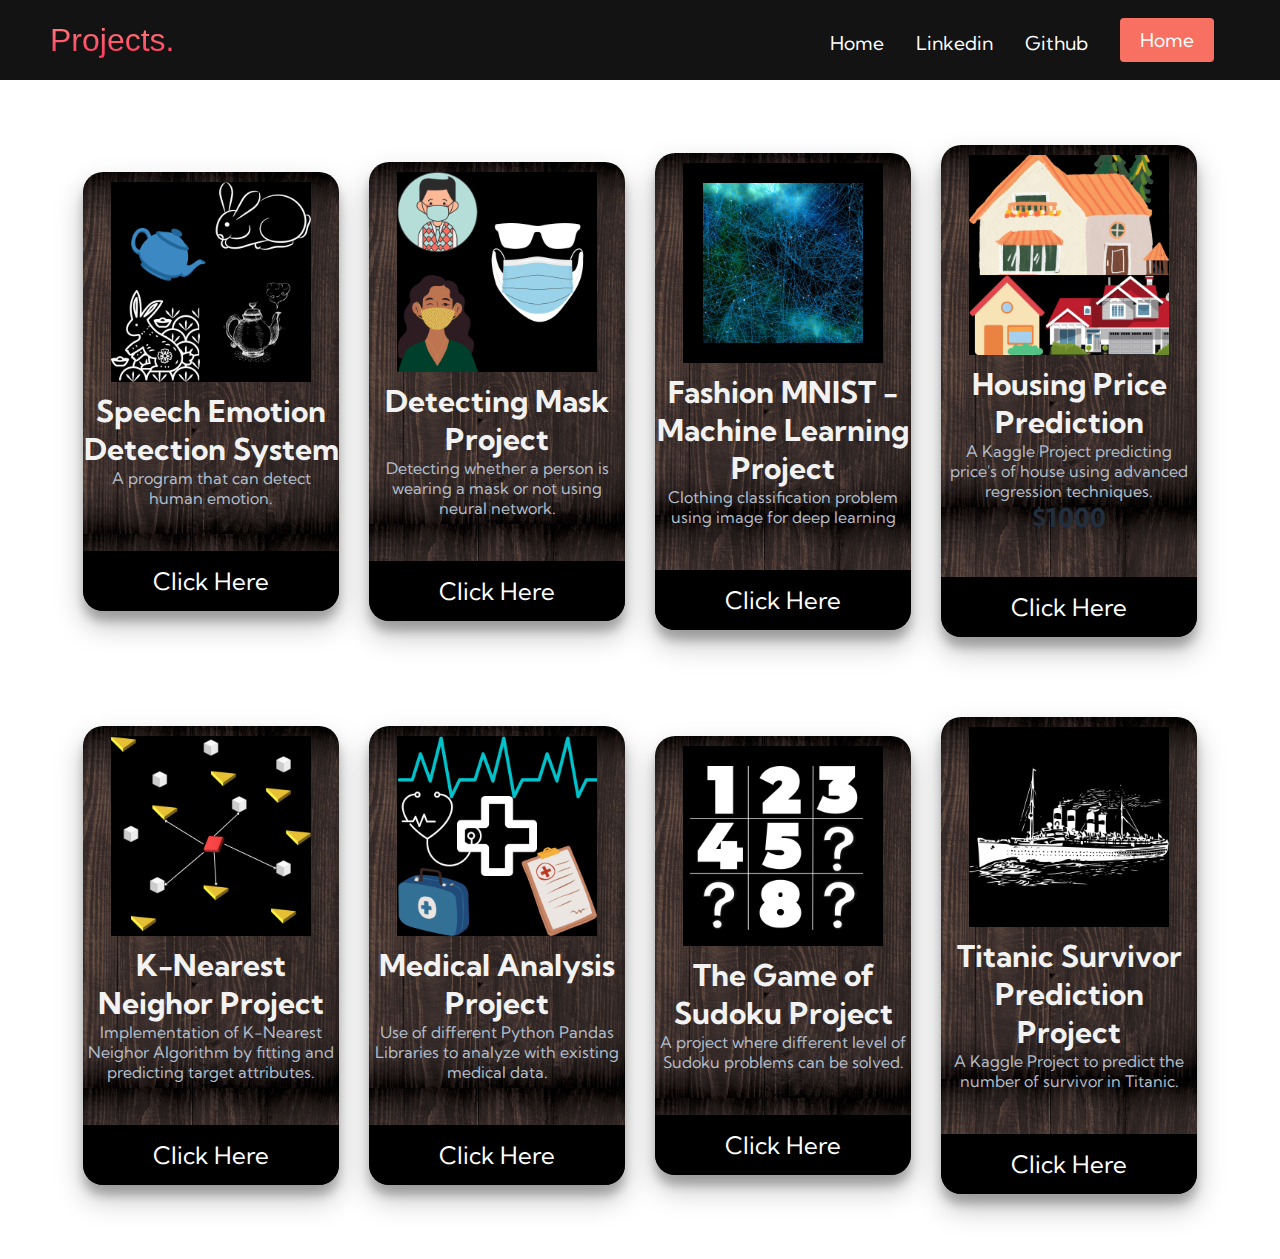
<file: projects.html>
<!DOCTYPE html>
<html lang="en">
<head>
    <meta charset="UTF-8">
    <meta http-equiv="X-UA-Compatible" content="IE=edge">
    <meta name="viewport" content="width=device-width, initial-scale=1.0">
    <link rel="stylesheet" href="https://cdnjs.cloudflare.com/ajax/libs/font-awesome/6.3.0/css/all.min.css" integrity="sha512-SzlrxWUlpfuzQ+pcUCosxcglQRNAq/DZjVsC0lE40xsADsfeQoEypE+enwcOiGjk/bSuGGKHEyjSoQ1zVisanQ==" crossorigin="anonymous" referrerpolicy="no-referrer" />
    <title> Aaryan Jha Portfolio  </title>
    <link rel="stylesheet" href="styles2.css">
    <link href="https://fonts.googleapis.com/css2?family=Kumbh+Sans&display=swap" rel="stylesheet">
</head>
<body>

<!-- Navbar Section-->
    <nav class="navbar">
        <div class="navbar__container">
            <a href="/" id="navbar__logo">Projects. </a>
            <div class="navbar__toggle" id="mobile-menu">
                <span class="bar"></span>
                <span class="bar"></span>
                <span class="bar"></span>
            </div>
            <ul class="navbar__menu">
                <li class="navbar__item">
                    <a href="/" class="navbar__links">
                        Home
                    </a>
                </li>
                <li class="navbar__item">
                   <a href="https://www.linkedin.com/in/aaryan-jha-3895541a7" class="navbar__links" target = "_blank">
                        Linkedin
                    </a>
                </li>
                <li class="navbar__item" >
                    <a href="https://github.com/AaryanJha1" class="navbar__links" target = "_blank">
                        Github
                    </a>
                </li>
                <li class="navbar__btn">
                    <a href="index.html" class="button">
                        Home
                    </a>
                </li>
            </ul>
        </div>
    </nav>

    <div class="gallary">
        <div class="contents">
            <a href ="https://github.com/AaryanJha1/Emotion-Detection-System">
            <img src="project/1.png">
            <h3>Speech Emotion Detection System</h3>
            <p>A program that can detect human emotion.</p>
            <ul>
                <li><i class="fa fa-star checked"></i></li>
                <li><i class="fa fa-star checked"></i></li>
                <li><i class="fa fa-star checked"></i></li>
                <li><i class="fa fa-star checked"></i></li>
                <li><i class="fa fa-star checked"></i></li>
                <li><i class="fa fa-star checked"></i></li>
                <li><i class="fa fa-star checked"></i></li>
                <li><i class="fa fa-star checked"></i></li>
            </ul>
            <button class="click1">Click Here</button>
            </a>
        </div>

        <div class="contents">
            <a href ="https://github.com/AaryanJha1/Detecting-Mask-Project">
            <img src="project/2.png">
            <h3>Detecting Mask Project</h3>
            <p>Detecting whether a person is wearing a mask or not using neural network.</p>
            <ul>
                <li><i class="fa fa-star checked"></i></li>
                <li><i class="fa fa-star checked"></i></li>
                <li><i class="fa fa-star checked"></i></li>
                <li><i class="fa fa-star checked"></i></li>
                <li><i class="fa fa-star checked"></i></li>
                <li><i class="fa fa-star checked"></i></li>
                <li><i class="fa fa-star checked"></i></li>
                <li><i class="fa fa-star"></i></li>
            </ul>
            <button class="click2">Click Here</button>
            </a>
        </div>

        <div class="contents">
            <a href ="https://github.com/AaryanJha1/Fashion-MNIST-Machine-Learning-Project">
            <img src="project/3.png">
            <h3>Fashion MNIST - Machine Learning Project</h3>
            <p>Clothing classification problem using image for deep learning</p>
            <ul>
                <li><i class="fa fa-star checked"></i></li>
                <li><i class="fa fa-star checked"></i></li>
                <li><i class="fa fa-star checked"></i></li>
                <li><i class="fa fa-star checked"></i></li>
                <li><i class="fa fa-star checked"></i></li>
                <li><i class="fa fa-star checked"></i></li>
                <li><i class="fa fa-star"></i></li>
                <li><i class="fa fa-star"></i></li>
            </ul>
            <button class="click3">Click Here</button>
            </a>
        </div>

        <div class="contents">
            <a href ="https://github.com/AaryanJha1/Housing-Price-Advanced-Regression-Techniques">
            <img src="project/4.png">
            <h3>Housing Price Prediction</h3>
            <p>A Kaggle Project predicting price's of house using advanced regression techniques.</p>
            <h6>$1000</h6>
            <ul>
                <li><i class="fa fa-star checked"></i></li>
                <li><i class="fa fa-star checked"></i></li>
                <li><i class="fa fa-star checked"></i></li>
                <li><i class="fa fa-star checked"></i></li>
                <li><i class="fa fa-star checked"></i></li>
                <li><i class="fa fa-star "></i></li>
                <li><i class="fa fa-star "></i></li>
                <li><i class="fa fa-star"></i></li>
            </ul>
            <button class="click4">Click Here</button>
            </a>
        </div>
    </div>

    <div class="gallary">
        <div class="contents">
            <a href ="https://github.com/AaryanJha1/K-Nearest-Neighor-Project">
            <img src="project/5.png">
            <h3>K-Nearest Neighor Project</h3>
            <p>Implementation of K-Nearest Neighor Algorithm by fitting and predicting target attributes.</p>
            <ul>
                <li><i class="fa fa-star checked"></i></li>
                <li><i class="fa fa-star checked"></i></li>
                <li><i class="fa fa-star checked"></i></li>
                <li><i class="fa fa-star checked"></i></li>
                <li><i class="fa fa-star"></i></li>
                <li><i class="fa fa-star"></i></li>
                <li><i class="fa fa-star"></i></li>
                <li><i class="fa fa-star"></i></li>

            </ul>
            <button class="click1">Click Here</button>
            </a>
        </div>

        <div class="contents">
            <a href ="https://github.com/AaryanJha1/Medical-Analysis-Project">
            <img src="project/6.png">
            <h3>Medical Analysis Project</h3>
            <p>Use of different Python Pandas Libraries to analyze with existing medical data.</p>
            <ul>
                <li><i class="fa fa-star checked"></i></li>
                <li><i class="fa fa-star checked"></i></li>
                <li><i class="fa fa-star checked"></i></li>
                <li><i class="fa fa-star"></i></li>
                <li><i class="fa fa-star"></i></li>
                <li><i class="fa fa-star"></i></li>
                <li><i class="fa fa-star"></i></li>
                <li><i class="fa fa-star"></i></li>
            </ul>
            <button class="click2">Click Here</button>
            </a>
        </div>

        <div class="contents">
            <a href ="https://github.com/AaryanJha1/The-Game-of-Sudoku-Project">
            <img src="project/7.png">
            <h3>The Game of Sudoku Project</h3>
            <p>A project where different level of Sudoku problems can be solved.</p>
            <ul>
                <li><i class="fa fa-star checked"></i></li>
                <li><i class="fa fa-star checked"></i></li>
                <li><i class="fa fa-star "></i></li>
                <li><i class="fa fa-star "></i></li>
                <li><i class="fa fa-star "></i></li>
                <li><i class="fa fa-star "></i></li>
                <li><i class="fa fa-star "></i></li>
                <li><i class="fa fa-star"></i></li>
            </ul>
            <button class="click3">Click Here</button>
            </a>
        </div>

        <div class="contents">
            <a href ="https://github.com/AaryanJha1/Titanic-Survivor-Prediction-Project">
            <img src="project/8.png">
            <h3>Titanic Survivor Prediction Project</h3>
            <p>A Kaggle Project to predict the number of survivor in Titanic.</p>
            <ul>
                <li><i class="fa fa-star checked"></i></li>
                <li><i class="fa fa-star"></i></li>
                <li><i class="fa fa-star"></i></li>
                <li><i class="fa fa-star"></i></li>
                <li><i class="fa fa-star"></i></li>
                <li><i class="fa fa-star"></i></li>
                <li><i class="fa fa-star"></i></li>
                <li><i class="fa fa-star"></i></li>
            </ul>
            <button class="click4">Click Here</button>
            </a>
        </div>
    </div>
</file>
<file: styles2.css>
* {
    box-sizing: border-box;
    margin: 0;
    padding: 0;
    font-family: 'Kumbh Sans', sans-serif;
    
}

.navbar{
    background: #131313;
    height: 80px;
    display: flex;
    justify-content: center;
    align-items: center;
    font-size: 1.2rem;
    position: sticky;
    top: 0;
    z-index: 999;
}

.navbar__container {
    display: flex;
    justify-content: space-between;
    height: 80px;
    z-index: 1;
    width: 100%;
    max-width: 1300px;
    margin: 0 auto;
    padding: 0 50px;
}

#navbar__logo{
    background-color: #ff8177;
    background-image: linear-gradient(to top, #ff0844 0%, #ffb199 100%);
    background-size: 100%;
    -webkit-background-clip: text;
    -moz-background-clip: text;
    -webkit-text-fill-color: transparent;
    -moz-text-fill-color: transparent;
    display: flex;
    align-items: center;
    cursor: pointer;
    text-decoration: none;
    font-size: 2rem;
    font-family: 'Segoe UI', Tahoma, Geneva, Verdana, sans-serif;
}

.fa-gem{
    margin-right: 0.5rem;
}

.navbar__menu{
    display: flex;
    align-items: center;
    list-style: none;
    text-align: center;
}

.navbar__item{
    height: 80px;
}

.navbar__links{
    color: #fff;
    display: flex;
    align-items: center;
    justify-content: center;
    text-decoration: none;  
    padding: 0 1rem;
    height: 100%;
}

.navbar__btn{
    display: flex;
    justify-content: center;
    align-items: center;
    padding: 0 1rem;
    width: 100%;
}

.button{
    display: flex;
    justify-content: center;
    align-items: center;
    text-decoration: none;
    padding: 10px 20px;
    height: 100%;
    width: 100%;
    border: none;
    outline: none;
    border-radius: 4px;
    background: #f77062;
    color: #fff;
}

.button:hover {
    background: #4837ff;
    transition: all 0.4s ease;
}

.navbar__links:hover{
    color: #f77062;
    transition: all 0.4s ease;
}

@media screen and (max-width: 960px) {
    .navbar__container {
        display: flex;
        justify-content: space-between;
        height: 80px;
        z-index: 1;
        width: 100%;
        max-width: 1300px;
        padding: 0;
    }

    .navbar__menu{
        display: grid;
        grid-template-columns: auto;
        margin: 0;
        width: 100%;
        position: absolute;
        /*top: -1000px;
        opacity: 0;*/
        transition: all 0.5s ease;
        height: 50vh;
        z-index: -1;
    }

    .navbar__menu.active{
        background: #131313;
        top: 100%;
        opacity: 1;
        transition: all 0.5s ease;
        z-index: 99;
        height: 50vh;
        font-size: 1.6rem;
    }

    #navbar__logo{
        padding-left: 25px;        
    }

    .navbar__toggle .bar{
        width: 25px;
        height: 3px;
        margin: 5px auto;
        transition: all 0.3s ease-in-out;
        background: #fff;
    }

    .navbar__item{
        width: 100%;
    }

    .navbar__links{
        text-align: center;
        padding: 2rem;
        width: 100%;
        display: table;
    }

    #mobile-menu {
        position: absolute;
        top: 20%;
        right: 5%;
        transform: translate(5%, 20%);
    }

    .navbar__btn{
        padding-bottom: 2rem;
    }

    .button{
        display: flex;
        justify-content: center;
        align-items: center;
        width: 80%;
        height: 80px;
        margin: 0;
    }

    .navbar__toggle .bar{
        display: block;
        cursor: pointer;
    }

    #mobile-menu.is-active .bar:nth-child(2) {
        opacity: 0;
    }

    #mobile-menu.is-active .bar:nth-child(1) {
        transform: translateY(8px) rotate(45deg);
    }

    #mobile-menu.is-active .bar:nth-child(3) {
        transform: translateY(-8px) rotate(-45deg);
    } 
}

h3 {
    text-align: center;
    font-size: 30px;
    margin: 0;
    padding-top: 10px;
    color: #f2f2f2;
}

a{
    text-decoration: none;
}

.gallary{
    display: flex;
    flex-wrap: wrap;
    width: 100%;
    justify-content: center;
    align-items: center;
    margin: 50px 0;
}

.contents{
    width: 20%;
    margin: 15px;
    box-sizing: border-box;
    float: left;
    text-align: center;
    border-radius: 20px;
    cursor: pointer;
    padding-top: 10px;
    box-shadow: 0 14px 28px rgba(0, 0, 0, 0.25), 0 10px 10px rgba(0, 0, 0, 0.22);
    transition: .4s;
    background: #f2f2f2;
    background: url(./images/Background.png);
    background-size:contain;
}

.contents:hover{
    box-shadow: 0 3px 6px rgba(0, 0, 0, 0.16), 0 3px 6px rgba(0, 0, 0, 0.23);
    transform: translate(0px, -8px);
}

img{
    width: 200px;
    height: 200px;
    text-align: center;
    margin: 0 auto;
    display: block;
}

p{
    text-align: center;
    color: #b2becb;
    padding-top: 0 8px;
}

h6{
    font-size: 26px;
    text-align: center;
    color: #222f3e;
    margin: 0;
}

ul{
    list-style: none;
    display: flex;
    justify-content: center;
    align-items: center;
    padding-top: 0;
}

li{
    padding-top: 5px;
}

.fa{
    font-size: 26px;
    transition: .4s;
    margin: 3px;
}

.checked{
    color: #ff9f43;
}

.fa:hover{
    transform: scale(1.3);
    transition: .6s;
}
button{
    text-align: center;
    font-size: 24px;
    color: #fff;
    width: 100%;
    padding: 15px;
    border: 0;
    outline: none;
    cursor: pointer;
    margin-top: 5px;
    border-bottom-right-radius: 20px;
    border-bottom-left-radius: 20px;
}
.click1{
    background: #000000;
}
.click2{
    background: #000000;
}
.click3{
    background: #000000;
}
.click4{
    background: #000000;
}

@media(max-width: 1000px){
    .contents{
        width: 45px;
    }
}

@media(max-width: 750px){
    .contents{
        width: 100%;
    }
}
</file>
